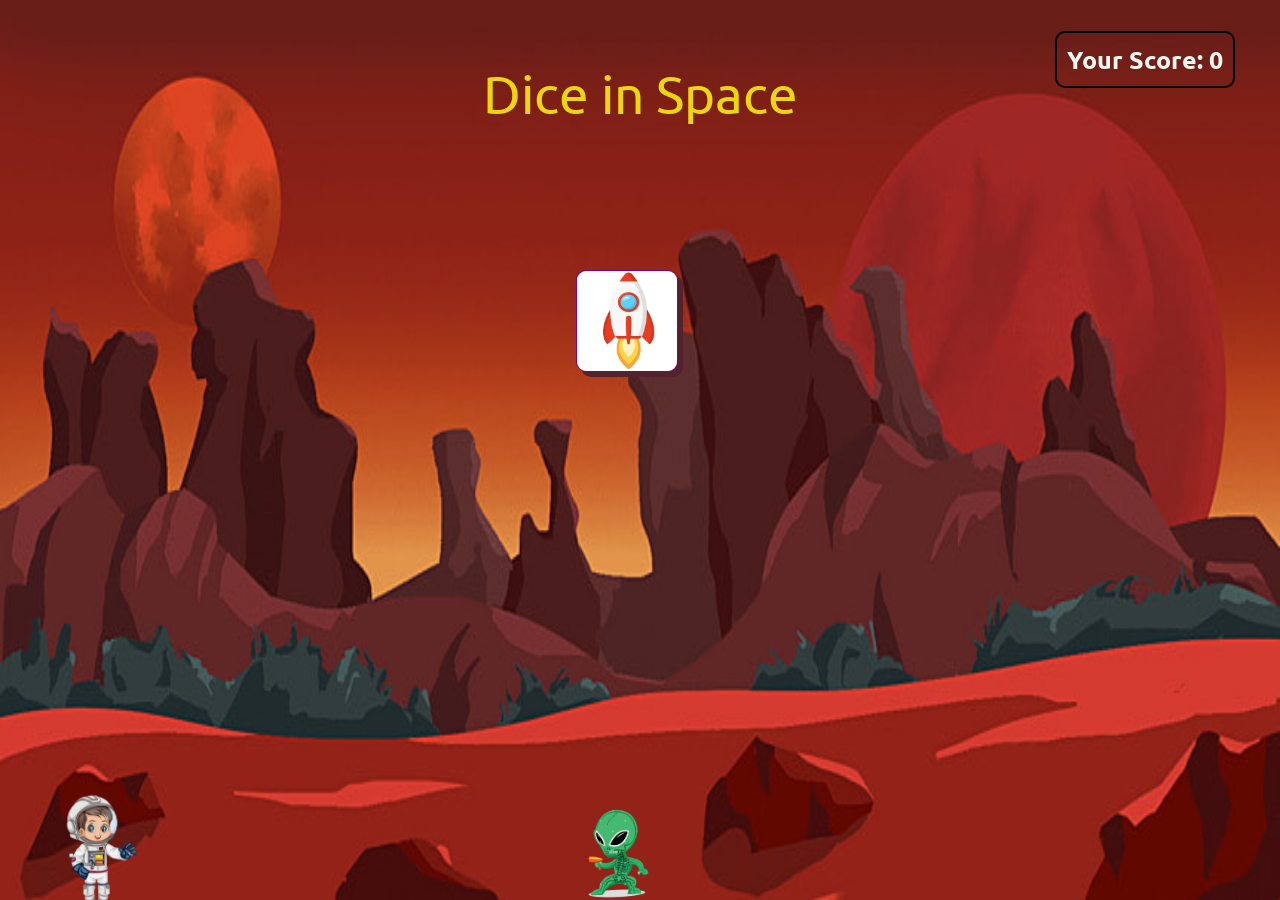
<file: index.html>
<!DOCTYPE html>
<html lang="en">

<head>
    <meta charset="UTF-8">
    <meta name="viewport" content="width=device-width, initial-scale=1.0">
    <title>Dice in space  - JavaScript Game</title>
    <link href="https://fonts.googleapis.com/css2?family=Ubuntu:wght@300&display=swap" rel="stylesheet">
    <link rel="stylesheet" href="style.css">
    <script src="script.js"></script>
</head>

<body>
    <div class="gameContainer">
        <div class="gameOver">Dice in Space

        </div>
    
        <img class="diceImg" id="dice" src="dice1.png" onclick="roll()">
        <!-- <div class="gameOver">Welcome to iDragon - Created by Harry</div> -->
        <div class="dino"></div>
        <div id="scoreCont">Your Score: 0</div>
        <div class="obstacle obstacleAni"></div>
    </div>
</body>

</html>
</file>
<file: style.css>
* {
    margin: 0;
    padding: 0;
}

body {
    background-color: red;
    overflow: hidden;
}

.gameContainer {
    background-image: url(bg.png);
    background-repeat: no-repeat;
    background-size: 100vw 100vh;
    width: 100vw;
    height: 100vh;
}

.dino {
    background-image: url(dino.png);
    background-repeat: no-repeat;
    background-size: cover;
    width: 100px;
    height: 114px;
    position: absolute;
    bottom: 0;
    left: 52px;
    -webkit-transform: scaleX(-1);
    transform: scaleX(-1);
    padding: 0%;
}

.obstacle {
    width: 100px;
    height: 100px;
    background-image: url(alian1.png);
    background-size: cover;
    position: absolute;
    bottom: 0;
    left: 44vw;
}

.animateDino {
    animation: dino 10s linear;
    background-image: url(AonRoc.png);
    -webkit-transform: scaleX(1);
    transform: scaleX(1);
}

@keyframes dino {
    0% {
        bottom: 150px;
    }
    50% {
        bottom: 500px;
    }
    100% {
        bottom: 0;
    }
}


/* animation for gun */

.DinoWithGun {
    /* animation: dinoWithGunAni 10s linear; */
    background-image: url(dinoWGun.png);
    -webkit-transform: scaleX(1);
    transform: scaleX(1);
}

.obstacleAni {
    animation: obstacleAni 20s linear infinite;
}


/* dino with teleport power */

.DinoTel {
    background-image: url("teleport.gif");
}

.gameOver {
    position: relative;
    top: 63px;
    font-size: 53px;
    text-align: center;
    color: rgb(236, 214, 12);
    font-family: 'Ubuntu', sans-serif;
}

#scoreCont {
    font-size: 25px;
    color: #f0f8f0;
    font-weight: bold;
    position: absolute;
    right: 45px;
    top: 31px;
    border: 2px solid black;
    padding: 10px;
    font-family: 'Ubuntu', sans-serif;
    border-radius: 10px;
}

@keyframes obstacleAni {
    0% {
        left: 100vw;
    }
    100% {
        left: -1vw;
    }
}

#dice {
    height: 100px;
    width: 100px;
    position: absolute;
    top: 30vh;
    left: 45vw;
    display: flex;
    justify-self: center;
    border: 1px solid purple;
    border-radius: 10px;
    box-shadow: 5px 5px #54212f;
}
</file>
